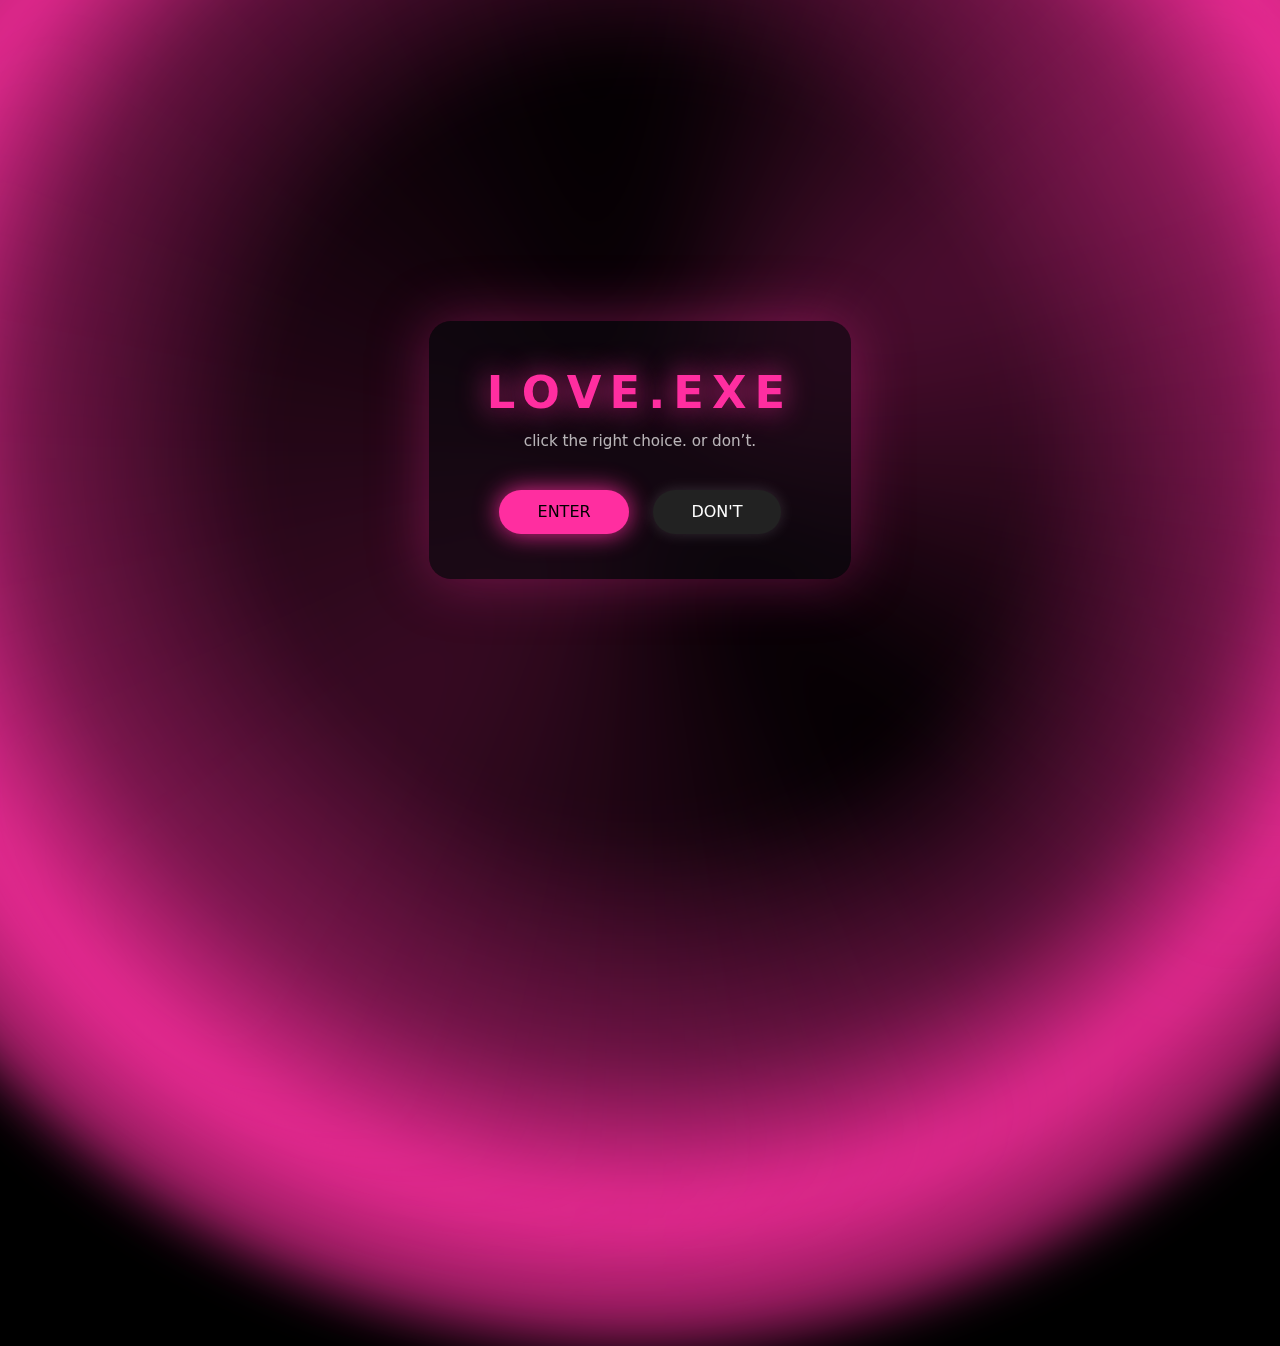
<file: index.html>
<!DOCTYPE html>
<html lang="id">
<head>
<meta charset="UTF-8">
<meta name="viewport" content="width=device-width, initial-scale=1.0">
<title>LOVE.EXE</title>

<style>
*{
  margin:0;
  padding:0;
  box-sizing:border-box;
  font-family: system-ui, -apple-system, BlinkMacSystemFont, sans-serif;
}

body{
  width:100vw;
  height:100vh;
  background:black;
  overflow:hidden;
  display:flex;
  justify-content:center;
  align-items:center;
  color:white;
}

/* ===== NEON BLACK HOLE BACKGROUND ===== */

.portal{
  position:absolute;
  width:140vmax;
  height:140vmax;
  background:
    radial-gradient(circle at center,
      #000 0%,
      #000 30%,
      rgba(255,46,160,.35) 48%,
      rgba(255,46,160,.9) 60%,
      rgba(255,46,160,.5) 70%,
      rgba(0,0,0,.9) 78%,
      #000 90%);
  border-radius:50%;
  filter: blur(25px);
  animation: pulse 8s ease-in-out infinite;
}

@keyframes pulse{
  0%,100%{ transform: scale(1); }
  50%{ transform: scale(1.04); }
}

/* ===== SOFT SWIRL LIGHT ===== */

.swirl{
  position:absolute;
  width:130vmax;
  height:130vmax;
  border-radius:50%;
  background:
    conic-gradient(
      from 0deg,
      transparent 0deg,
      rgba(255,46,160,.35) 60deg,
      transparent 140deg,
      rgba(255,46,160,.25) 220deg,
      transparent 360deg
    );
  filter: blur(60px);
  animation: spin 30s linear infinite;
  opacity:.9;
}

@keyframes spin{
  to{ transform: rotate(360deg); }
}

/* ===== CONTENT ===== */

.center{
  position:relative;
  z-index:5;
  background:rgba(10,10,14,.55);
  padding:2.8rem 3.6rem;
  border-radius:22px;
  backdrop-filter: blur(20px);
  box-shadow:0 0 60px rgba(255,46,160,.35);
  text-align:center;
}

h1{
  font-size:2.8rem;
  letter-spacing:.18em;
  color:#ff2ea0;
  text-shadow:0 0 30px rgba(255,46,160,.9);
}

p{
  margin-top:.8rem;
  opacity:.7;
  font-size:.95rem;
}

/* ===== BUTTON ===== */

.buttons{
  margin-top:2.5rem;
  display:flex;
  justify-content:center;
  gap:1.5rem;
}

button{
  padding:.8rem 2.4rem;
  border-radius:999px;
  border:none;
  font-size:1rem;
  cursor:pointer;
  transition:.25s ease;
}

.good{
  background:#ff2ea0;
  color:black;
  box-shadow:0 0 25px rgba(255,46,160,.9);
}

.good:hover{
  transform:scale(1.15);
  box-shadow:0 0 45px rgba(255,46,160,1);
}

.bad{
  background:#222;
  color:white;
  box-shadow:0 0 15px rgba(255,255,255,.15);
  position:relative;
}

/* ===== CHAOS BUTTON ===== */

.run{
  position:fixed;
  transition:.15s linear;
}

/* ===== CINEMATIC ENTER ===== */

.fade-out{
  animation: fadeOut .9s ease forwards;
}

@keyframes fadeOut{
  to{
    opacity:0;
    transform:scale(1.1);
  }
}

</style>
</head>

<body>

<div class="portal"></div>
<div class="swirl"></div>

<div class="center" id="wrap">
  <h1 id="title"></h1>
  <p>click the right choice. or don’t.</p>

  <div class="buttons">
    <button class="good" id="good">ENTER</button>
    <button class="bad" id="evil">DON'T</button>
  </div>
</div>

<script>
const text = "LOVE.EXE";
const title = document.getElementById("title");
let i=0;

function type(){
  if(i<text.length){
    title.innerHTML += text[i++];
    setTimeout(type,90);
  }
}
type();

/* chaos button */

const evil = document.getElementById("evil");

evil.addEventListener("mouseenter",()=>{
  evil.classList.add("run");

  const x = Math.random()*(window.innerWidth - evil.offsetWidth);
  const y = Math.random()*(window.innerHeight - evil.offsetHeight);

  evil.style.left = x + "px";
  evil.style.top  = y + "px";
});

/* enter */

document.getElementById("good").onclick = ()=>{
  document.getElementById("wrap").classList.add("fade-out");
  setTimeout(()=>{
    window.location.href="page2.html";
  },800);
};
</script>

</body>
</html>
</file>
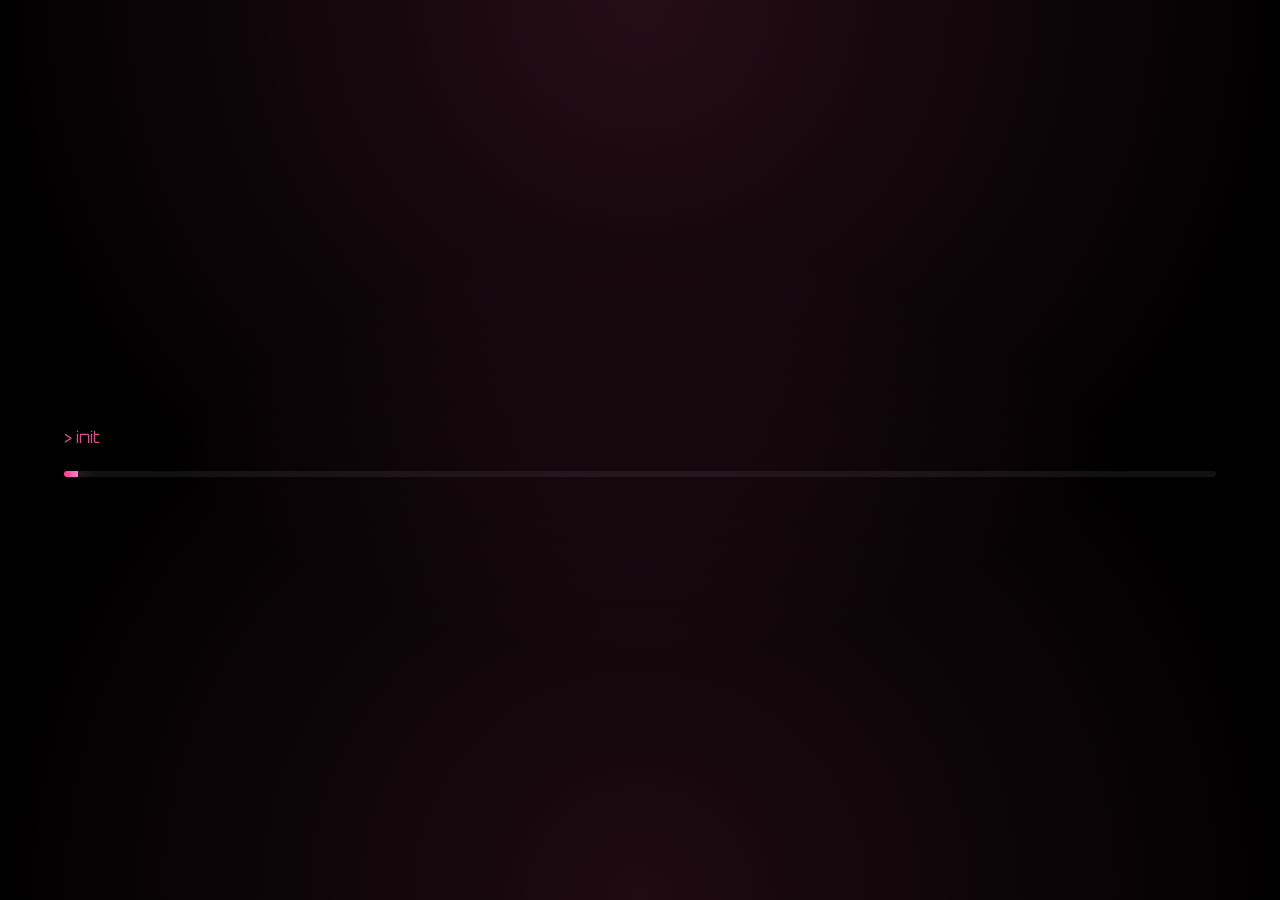
<file: page2.html>
<!DOCTYPE html>
<html lang="en">
<head>
<meta charset="UTF-8">
<meta name="viewport" content="width=device-width, initial-scale=1.0">
<title>LOVE.EXE — Initializing...</title>

<link href="https://fonts.googleapis.com/css2?family=Orbitron:wght@400;600&family=Inter:wght@300;400;600&display=swap" rel="stylesheet">

<style>
*{
  margin:0;
  padding:0;
  box-sizing:border-box;
}

body{
  height:100vh;
  background:#000;
  color:#ff5fa2;
  font-family:'Orbitron', monospace;
  overflow:hidden;
}

.glow-bg{
  position:fixed;
  inset:0;
  background:
    radial-gradient(circle at top, rgba(255,90,150,.15), transparent 60%),
    radial-gradient(circle at bottom, rgba(255,90,150,.12), transparent 60%);
  pointer-events:none;
}

.container{
  height:100%;
  display:flex;
  flex-direction:column;
  justify-content:center;
  padding:5vw;
}

.terminal{
  font-size:clamp(12px,2vw,16px);
  line-height:1.8;
  opacity:.85;
}

.progress-wrap{
  margin-top:20px;
  height:6px;
  width:100%;
  background:#111;
  border-radius:20px;
  overflow:hidden;
}

.progress{
  height:100%;
  width:0%;
  background:linear-gradient(90deg,#ff3d81,#ff7ad9);
  box-shadow:0 0 20px #ff5fa2;
  transition:.2s;
}

.glitch{
  position:absolute;
  inset:0;
  pointer-events:none;
  mix-blend-mode:screen;
  animation:glitchFlash 4s infinite;
}

@keyframes glitchFlash{
  0%,95%,100%{opacity:0}
  96%{opacity:.2}
  97%{opacity:0}
  98%{opacity:.3}
  99%{opacity:0}
}
</style>
</head>

<body>

<div class="glow-bg"></div>

<div class="container">
  <div class="terminal" id="terminal"></div>
  <div class="progress-wrap">
    <div class="progress" id="progress"></div>
  </div>
</div>

<div class="glitch"></div>

<script>
const terminal = document.getElementById("terminal");
const progress = document.getElementById("progress");

const logs = [
  "initializing LOVE.EXE...",
  "loading emotional core...",
  "decrypting memory fragments...",
  "checking heartbeat protocol...",
  "injecting chaos module...",
  "synchronizing feelings...",
  "calibrating love frequency...",
  "almost ready..."
];

let line = 0;
let percent = 0;

function typeLine(text){
  let i = 0;
  const p = document.createElement("div");
  terminal.appendChild(p);

  const typing = setInterval(() => {
    p.textContent += text[i];
    i++;
    if(i >= text.length){
      clearInterval(typing);
    }
  }, 25);
}

function runSystem(){
  if(line < logs.length){
    typeLine("> " + logs[line]);
    line++;
  }

  percent += Math.random()*12;
  progress.style.width = Math.min(percent,100) + "%";

  if(percent >= 100){
    setTimeout(() => {
      terminal.innerHTML += "<br><span style='color:#ff8dcf'>SYSTEM READY.</span>";
      setTimeout(() => {
        window.location.href = "page3.html";
      }, 1200);
    }, 800);
    clearInterval(loop);
  }
}

const loop = setInterval(runSystem, 500);
</script>

</body>
</html>
</file>
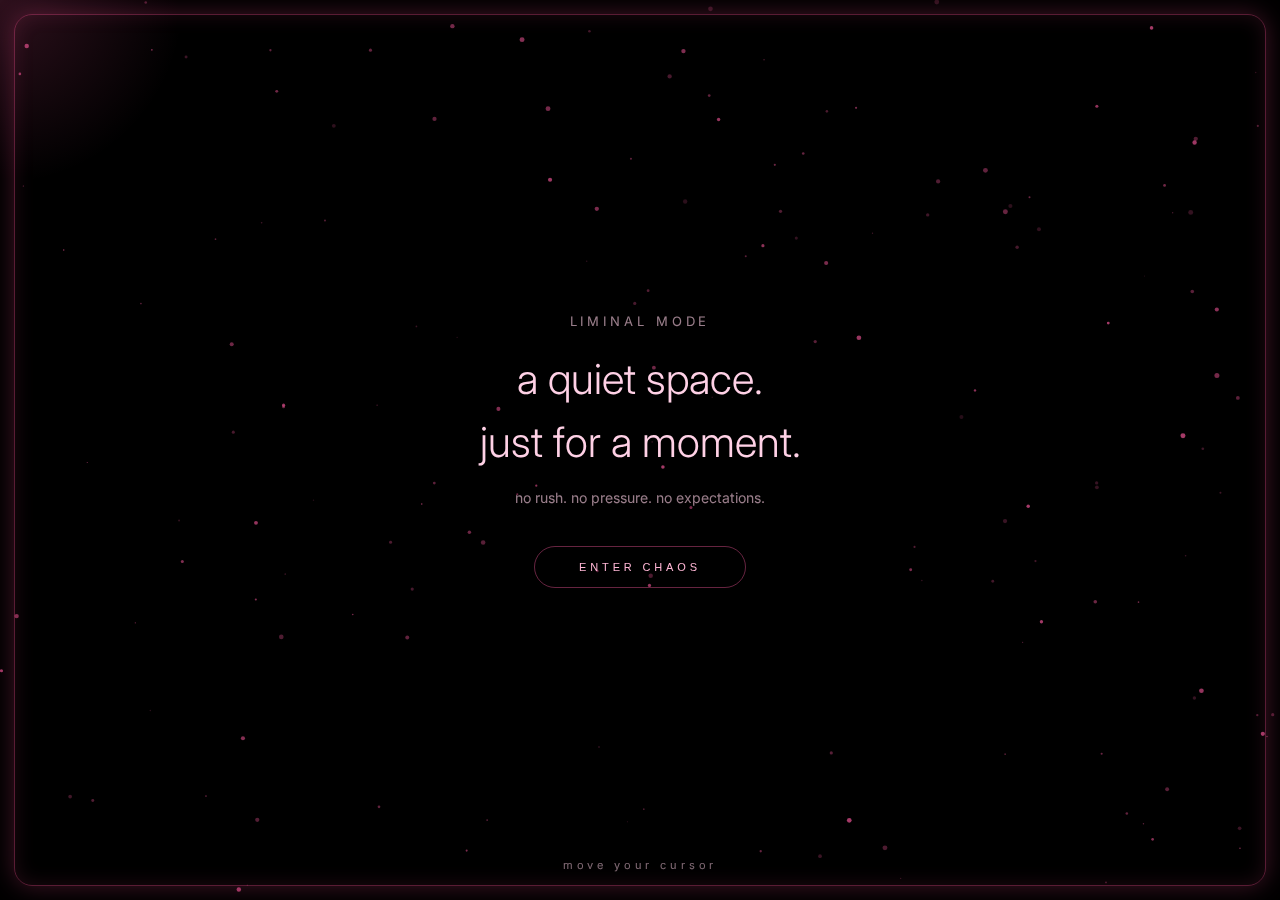
<file: page3.html>
<!DOCTYPE html>
<html lang="en">
<head>
<meta charset="UTF-8">
<meta name="viewport" content="width=device-width, initial-scale=1.0">
<title>liminal.space</title>

<link href="https://fonts.googleapis.com/css2?family=Inter:wght@300;400;600&display=swap" rel="stylesheet">

<style>
*{margin:0;padding:0;box-sizing:border-box}

body{
  height:100vh;
  background:#000;
  font-family:'Inter',sans-serif;
  overflow:hidden;
  color:#ffd1e6;
}

canvas{
  position:fixed;
  inset:0;
}

.frame{
  position:fixed;
  inset:14px;
  border-radius:18px;
  border:1px solid rgba(255,80,150,.35);
  box-shadow:0 0 25px rgba(255,80,150,.25), inset 0 0 20px rgba(255,80,150,.12);
  pointer-events:none;
}

.glow{
  position:fixed;
  width:400px;
  height:400px;
  background:radial-gradient(circle, rgba(255,90,160,.18), transparent 65%);
  pointer-events:none;
  transform:translate(-50%,-50%);
}

.center{
  height:100%;
  display:flex;
  justify-content:center;
  align-items:center;
  text-align:center;
  position:relative;
  z-index:5;
}

.content{
  max-width:600px;
  animation:fadeIn 3s ease forwards;
}

@keyframes fadeIn{
  from{opacity:0; transform:translateY(10px)}
  to{opacity:1; transform:none}
}

.small{
  font-size:13px;
  letter-spacing:.3em;
  opacity:.6;
  margin-bottom:18px;
}

.big{
  font-size:clamp(22px,6vw,42px);
  font-weight:300;
  line-height:1.5;
}

.sub{
  margin-top:16px;
  font-size:14px;
  opacity:.6;
}

.hint{
  position:fixed;
  bottom:28px;
  width:100%;
  text-align:center;
  font-size:11px;
  letter-spacing:.35em;
  opacity:.5;
}

button{
  margin-top:40px;
  padding:14px 44px;
  border-radius:40px;
  background:transparent;
  border:1px solid rgba(255,90,160,.4);
  color:#ffb6d5;
  font-size:11px;
  letter-spacing:.35em;
  cursor:pointer;
  transition:.4s;
}

button:hover{
  background:rgba(255,90,160,.08);
  box-shadow:0 0 30px rgba(255,90,160,.35);
  transform:translateY(-3px);
}
</style>
</head>

<body>

<canvas id="c"></canvas>
<div class="glow" id="glow"></div>
<div class="frame"></div>

<div class="center">
  <div class="content">
    <div class="small">LIMINAL MODE</div>
    <div class="big">
      a quiet space.<br>
      just for a moment.
    </div>
    <div class="sub">
      no rush. no pressure. no expectations.
    </div>

    <button onclick="next()">ENTER CHAOS</button>
  </div>
</div>

<div class="hint">move your cursor</div>

<script>
// glow follow cursor
const glow = document.getElementById("glow");
document.addEventListener("mousemove", e => {
  glow.style.left = e.clientX + "px";
  glow.style.top = e.clientY + "px";
});

// particle background
const canvas = document.getElementById("c");
const ctx = canvas.getContext("2d");

function resize(){
  canvas.width = innerWidth;
  canvas.height = innerHeight;
}
window.addEventListener("resize", resize);
resize();

let particles = [];

class Particle{
  constructor(){
    this.reset();
  }
  reset(){
    this.x = Math.random()*canvas.width;
    this.y = Math.random()*canvas.height;
    this.vy = Math.random()*.25+.05;
    this.size = Math.random()*2+0.5;
    this.alpha = Math.random()*.5+.15;
  }
  draw(){
    ctx.beginPath();
    ctx.fillStyle = `rgba(255,90,160,${this.alpha})`;
    ctx.arc(this.x,this.y,this.size,0,Math.PI*2);
    ctx.fill();
  }
  update(){
    this.y -= this.vy;
    if(this.y<0) this.reset(), this.y=canvas.height;
  }
}

for(let i=0;i<160;i++) particles.push(new Particle());

function animate(){
  ctx.clearRect(0,0,canvas.width,canvas.height);
  particles.forEach(p=>{
    p.update();
    p.draw();
  });
  requestAnimationFrame(animate);
}
animate();

function next(){
  window.location.href="page4.html";
}
</script>

</body>
</html>
</file>
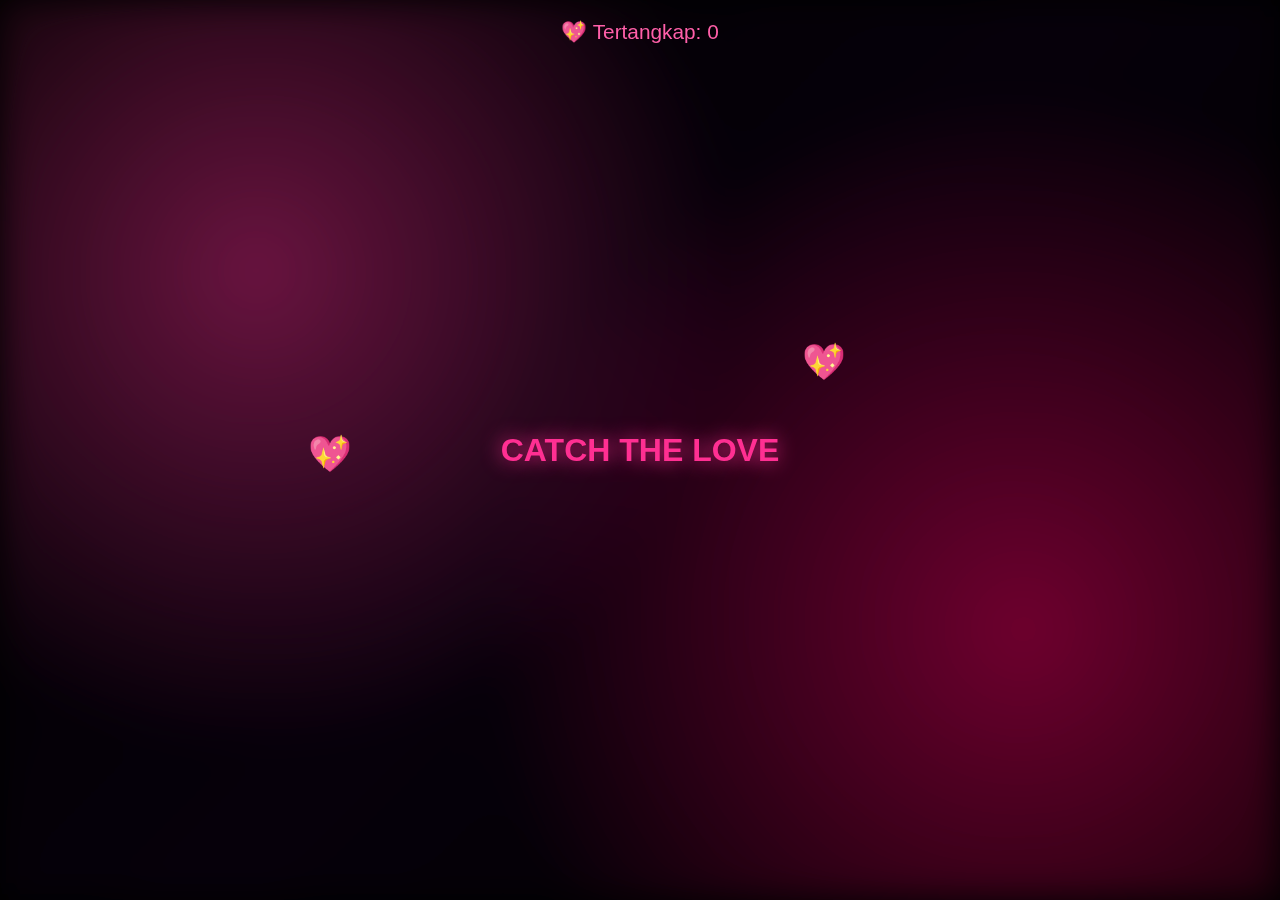
<file: page4.html>
<!DOCTYPE html>
<html lang="en">
<head>
<meta charset="UTF-8">
<meta name="viewport" content="width=device-width, initial-scale=1.0">
<title>LOVE.EXE — CHAOS MODE</title>

<style>
*{box-sizing:border-box;font-family:'Segoe UI',sans-serif;}
body{
  margin:0;
  background:#000;
  overflow:hidden;
  color:#fff;
}

/* ELEGANT BACKGROUND */
.bg{
  position:fixed;
  inset:0;
  background:
    radial-gradient(circle at 20% 30%, rgba(255,70,160,.35), transparent 40%),
    radial-gradient(circle at 80% 70%, rgba(255,0,110,.35), transparent 45%),
    linear-gradient(135deg,#000,#050008,#000);
  animation:elegantMove 12s ease-in-out infinite alternate;
  filter:blur(18px) saturate(130%);
}

@keyframes elegantMove{
  0%{background-position:0% 0%,100% 100%,0% 0%}
  50%{background-position:100% 50%,0% 50%,100% 100%}
  100%{background-position:0% 100%,100% 0%,0% 0%}
}

/* SCREEN */
.screen{
  position:absolute;
  inset:0;
  display:flex;
  flex-direction:column;
  align-items:center;
  justify-content:center;
  z-index:2;
}

.hidden{display:none}

h1{
  color:#ff2f92;
  text-shadow:0 0 20px #ff2f92;
  margin:10px 0;
}

/* GAME 1 */
.love{
  position:absolute;
  font-size:2.2rem;
  cursor:pointer;
  animation:float 1.5s ease-in-out infinite alternate;
}

@keyframes float{
  from{transform:translateY(0)}
  to{transform:translateY(-25px)}
}

.counter{
  position:absolute;
  top:20px;
  font-size:1.3rem;
  color:#ff5fa9;
}

/* GAME 2 */
.big-heart{
  font-size:6rem;
  animation:pulse 1s infinite;
}

@keyframes pulse{
  0%{transform:scale(1)}
  50%{transform:scale(1.25)}
  100%{transform:scale(1)}
}

.bar-wrap{
  width:75%;
  height:26px;
  border:2px solid #ff2f92;
  margin-top:25px;
  border-radius:20px;
  overflow:hidden;
  box-shadow:0 0 20px #ff2f92;
}
.bar{
  height:100%;
  width:0%;
  background:linear-gradient(90deg,#ff2f92,#ff74b5);
  transition:.08s;
}

/* GLITCH */
.glitch{
  animation:glitch .15s infinite;
}
@keyframes glitch{
  0%{transform:translate(0)}
  25%{transform:translate(4px,-4px)}
  50%{transform:translate(-4px,4px)}
  75%{transform:translate(3px,3px)}
  100%{transform:translate(0)}
}

/* FLASH */
.flash{
  position:fixed;
  inset:0;
  background:#fff;
  z-index:99;
  animation:flash .6s forwards;
}
@keyframes flash{
  0%{opacity:1}
  100%{opacity:0}
}

/* EMOJI EXPLOSION */
.emoji{
  position:absolute;
  font-size:2rem;
  animation:explode 2s ease-out forwards;
}
@keyframes explode{
  from{transform:translate(0,0) scale(1)}
  to{transform:translate(var(--x),var(--y)) scale(.6);opacity:0}
}

/* SHAKE */
.shake{
  animation:shake .25s;
}
@keyframes shake{
  0%{transform:translate(0)}
  25%{transform:translate(6px,-6px)}
  50%{transform:translate(-6px,6px)}
  75%{transform:translate(5px,5px)}
  100%{transform:translate(0)}
}
</style>
</head>

<body>

<div class="bg"></div>

<!-- GAME 1 -->
<div class="screen" id="game1">
  <h1>CATCH THE LOVE</h1>
  <div class="counter">💖 Tertangkap: <span id="score">0</span></div>
</div>

<!-- GAME 2 -->
<div class="screen hidden" id="game2">
  <h1>EMOTION METER SMASH</h1>
  <div class="big-heart">💗</div>
  <div class="bar-wrap"><div class="bar" id="bar"></div></div>
</div>

<!-- GLITCH -->
<div class="screen hidden" id="glitch">
  <h1 class="glitch">SYSTEM ERROR</h1>
  <p class="glitch">Emotion Overload...</p>
</div>

<!-- BOOM -->
<div class="screen hidden" id="boom">
  <h1>💥</h1>
</div>

<script>
let score=0;
const game1=document.getElementById('game1');
const game2=document.getElementById('game2');
const glitch=document.getElementById('glitch');
const boom=document.getElementById('boom');

/* GAME 1 */
function spawnLove(){
  const love=document.createElement('div');
  love.className='love';
  love.textContent='💖';
  love.style.left=Math.random()*90+'%';
  love.style.top=Math.random()*80+'%';
  love.onclick=()=>{
    score++;
    document.getElementById('score').textContent=score;
    love.remove();
    document.body.classList.add('shake');
    setTimeout(()=>document.body.classList.remove('shake'),200);
  }
  game1.appendChild(love);
  setTimeout(()=>love.remove(),2000);
}

let g1=setInterval(spawnLove,280);

setTimeout(()=>{
  clearInterval(g1);
  game1.classList.add('hidden');
  startGame2();
},10000);

/* GAME 2 */
let meter=0;
function startGame2(){
  game2.classList.remove('hidden');

  game2.onclick=()=>{
    meter+=4;
    if(meter>100) meter=100;
    document.getElementById('bar').style.width=meter+'%';
    document.body.classList.add('shake');
    setTimeout(()=>document.body.classList.remove('shake'),150);
  }

  let chaos=setInterval(()=>{
    if(meter>=100){
      clearInterval(chaos);
      endGame2();
    }
  },100);

  setTimeout(()=>endGame2(),10000);
}

function endGame2(){
  game2.classList.add('hidden');
  glitch.classList.remove('hidden');

  setTimeout(()=>{
    glitch.classList.add('hidden');
    triggerBoom();
  },7000);
}

/* BOOM + GIFT EXPLOSION */
function triggerBoom(){
  boom.classList.remove('hidden');

  const flash=document.createElement('div');
  flash.className='flash';
  document.body.appendChild(flash);

  let burst=setInterval(()=>{
    for(let i=0;i<25;i++){
      const e=document.createElement('div');
      e.className='emoji';
      e.textContent=['💖','🧸','🌸','✨','💗'][Math.floor(Math.random()*5)];
      e.style.left='50%';
      e.style.top='50%';
      e.style.setProperty('--x',(Math.random()*900-450)+'px');
      e.style.setProperty('--y',(Math.random()*700-350)+'px');
      document.body.appendChild(e);
      setTimeout(()=>e.remove(),2000);
    }
  },300);

  setTimeout(()=>{
    clearInterval(burst);
    location.href='page5.html';
  },7000);
}
</script>

</body>
</html>
</file>
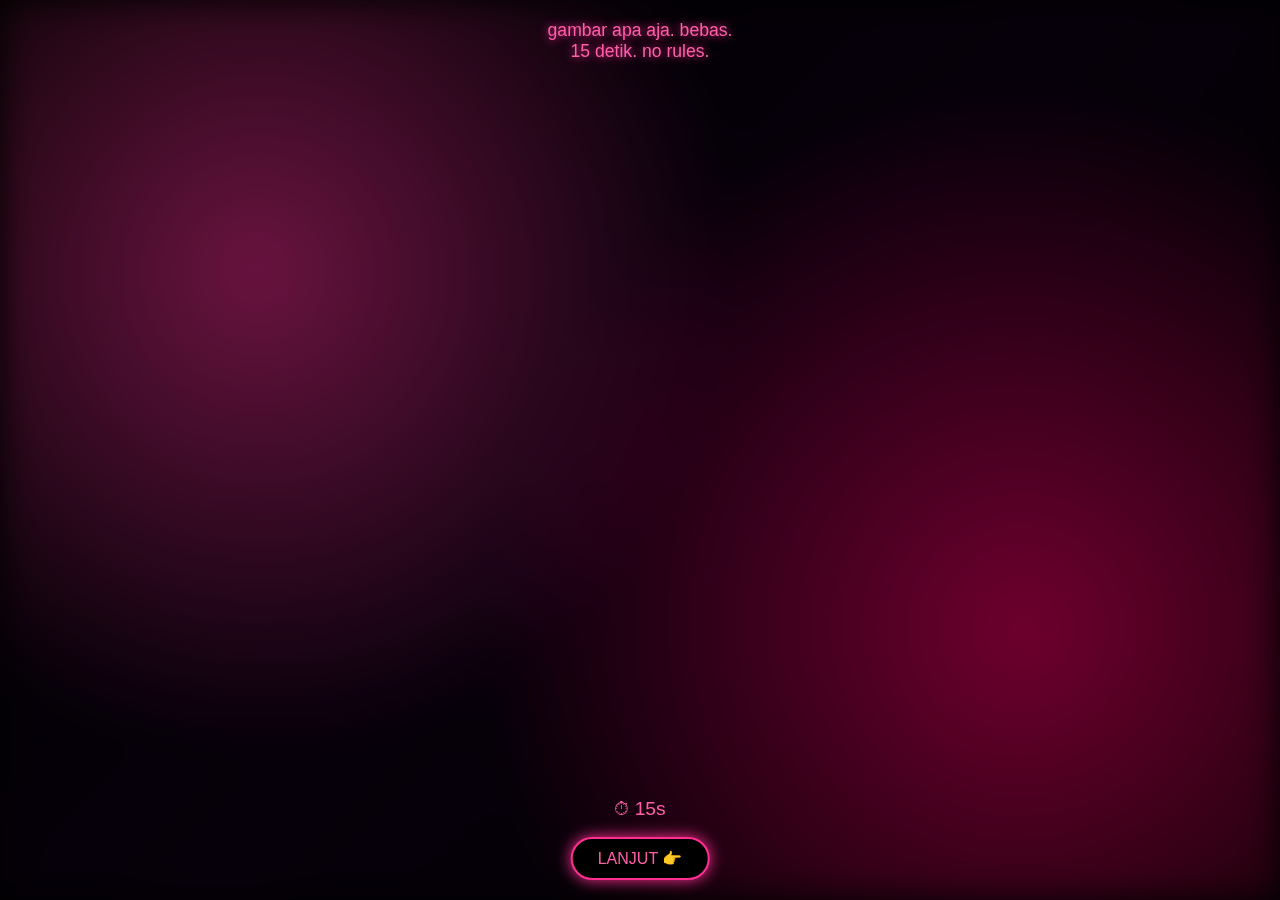
<file: page5.html>
<!DOCTYPE html>
<html lang="en">
<head>
<meta charset="UTF-8">
<meta name="viewport" content="width=device-width, initial-scale=1.0">
<title>LOVE.EXE — DRAW MODE</title>

<style>
*{box-sizing:border-box;font-family:'Segoe UI',sans-serif;}
body{
  margin:0;
  background:#000;
  overflow:hidden;
  color:white;
}

/* BACKGROUND */
.bg{
  position:fixed;
  inset:0;
  background:
    radial-gradient(circle at 20% 30%, rgba(255,70,160,.35), transparent 40%),
    radial-gradient(circle at 80% 70%, rgba(255,0,110,.35), transparent 45%),
    linear-gradient(135deg,#000,#050008,#000);
  animation:elegantMove 14s ease-in-out infinite alternate;
  filter:blur(18px) saturate(130%);
}

@keyframes elegantMove{
  0%{background-position:0% 0%,100% 100%,0% 0%}
  50%{background-position:100% 50%,0% 50%,100% 100%}
  100%{background-position:0% 100%,100% 0%,0% 0%}
}

/* CANVAS FULL */
canvas{
  position:fixed;
  inset:0;
  z-index:2;
}

/* UI */
.top-text{
  position:absolute;
  top:20px;
  width:100%;
  text-align:center;
  font-size:1.1rem;
  color:#ff5fa9;
  text-shadow:0 0 10px #ff2f92;
  z-index:3;
}

.timer{
  position:absolute;
  bottom:80px;
  width:100%;
  text-align:center;
  font-size:1.2rem;
  color:#ff5fa9;
  z-index:3;
}

.comment{
  position:absolute;
  white-space:nowrap;
  font-size:1rem;
  color:white;
  text-shadow:0 0 10px #ff2f92;
  animation:commentMove 7s linear forwards;
  z-index:4;
}

@keyframes commentMove{
  from{transform:translateX(110vw)}
  to{transform:translateX(-130%)}
}

/* BUTTON */
.next-btn{
  position:absolute;
  bottom:20px;
  left:50%;
  transform:translateX(-50%);
  padding:10px 25px;
  border-radius:25px;
  border:2px solid #ff2f92;
  background:black;
  color:#ff5fa9;
  font-size:1rem;
  cursor:pointer;
  box-shadow:0 0 15px #ff2f92;
  transition:.2s;
  z-index:3;
}

.btn-text{
  position:absolute;
  bottom:55px;
  width:100%;
  text-align:center;
  font-size:.9rem;
  color:#ff7fc2;
  z-index:3;
}

/* SHAKE */
.shake{
  animation:shake .25s;
}
@keyframes shake{
  0%{transform:translate(0)}
  25%{transform:translate(5px,-5px)}
  50%{transform:translate(-5px,5px)}
  75%{transform:translate(4px,4px)}
  100%{transform:translate(0)}
}
</style>
</head>

<body>

<div class="bg"></div>

<div class="top-text">
  gambar apa aja. bebas.<br>15 detik. no rules.
</div>

<canvas id="draw"></canvas>

<div class="timer">⏱ <span id="time">15</span>s</div>

<div class="btn-text" id="btnText"></div>
<button class="next-btn" id="nextBtn">LANJUT 👉</button>

<script>
/* CANVAS FULL */
const canvas=document.getElementById('draw');
const ctx=canvas.getContext('2d');
canvas.width=innerWidth;
canvas.height=innerHeight;

window.onresize=()=>{
  canvas.width=innerWidth;
  canvas.height=innerHeight;
}

/* DRAW */
let drawing=false;

canvas.addEventListener('mousedown',()=>drawing=true);
canvas.addEventListener('mouseup',()=>drawing=false);
canvas.addEventListener('mouseleave',()=>drawing=false);
canvas.addEventListener('mousemove',draw);

canvas.addEventListener('touchstart',()=>drawing=true);
canvas.addEventListener('touchend',()=>drawing=false);
canvas.addEventListener('touchmove',drawTouch);

function draw(e){
  if(!drawing) return;
  ctx.strokeStyle='#ff2f92';
  ctx.lineWidth=4;
  ctx.lineCap='round';
  ctx.lineTo(e.offsetX,e.offsetY);
  ctx.stroke();
  ctx.beginPath();
  ctx.moveTo(e.offsetX,e.offsetY);
}

function drawTouch(e){
  e.preventDefault();
  if(!drawing) return;
  const rect=canvas.getBoundingClientRect();
  const t=e.touches[0];
  ctx.strokeStyle='#ff2f92';
  ctx.lineWidth=4;
  ctx.lineCap='round';
  ctx.lineTo(t.clientX-rect.left,t.clientY-rect.top);
  ctx.stroke();
  ctx.beginPath();
  ctx.moveTo(t.clientX-rect.left,t.clientY-rect.top);
}

/* TIMER */
let time=15;
let timer=setInterval(()=>{
  time--;
  document.getElementById('time').textContent=time;
  if(time<=0){
    clearInterval(timer);
    document.querySelector('.top-text').innerHTML="udah yaa 😈";
    document.body.classList.add('shake');
  }
},1000);

/* COMMENTS — SLOW & ONE BY ONE */
const comments=[
"ih gambar apasih 😭",
"kok lucu sih 😂",
"gambar masa depan kita ya 😳",
"ga ngerti tapi suka",
"ini chaos tapi estetik 💖",
"kok aku ikut senyum",
"serius ini lucu"
];

let commentIndex=0;

function spawnComment(){
  const c=document.createElement('div');
  c.className='comment';
  c.textContent=comments[commentIndex++ % comments.length];
  c.style.top=Math.random()*70+'%';
  document.body.appendChild(c);

  setTimeout(()=>{
    c.remove();
    setTimeout(spawnComment,1200);
  },7000);
}

setTimeout(spawnComment,2500);

/* BUTTON CHAOS */
const btn=document.getElementById('nextBtn');
const btnText=document.getElementById('btnText');

let dodge=0;
const dodgeTexts=[
"eakk g kena 😝",
"mau mencet yaaa 😆",
"coba sekali lagi 😭"
];

btn.addEventListener('mouseenter',()=>{
  if(dodge<3){
    btn.style.left=Math.random()*70+'%';
    btn.style.top=Math.random()*70+'%';
    btnText.textContent=dodgeTexts[dodge];
    dodge++;
  } else {
    btnText.textContent="sekali lagi deh serius 😌";
  }
});

btn.onclick=()=>{
  if(dodge<3){
    btnText.textContent="jgn badmood dulu sayang ";
    return;
  }
  document.body.classList.add('shake');
  setTimeout(()=>{
    location.href='page6.html';
  },500);
}
</script>

</body>
</html>
</file>
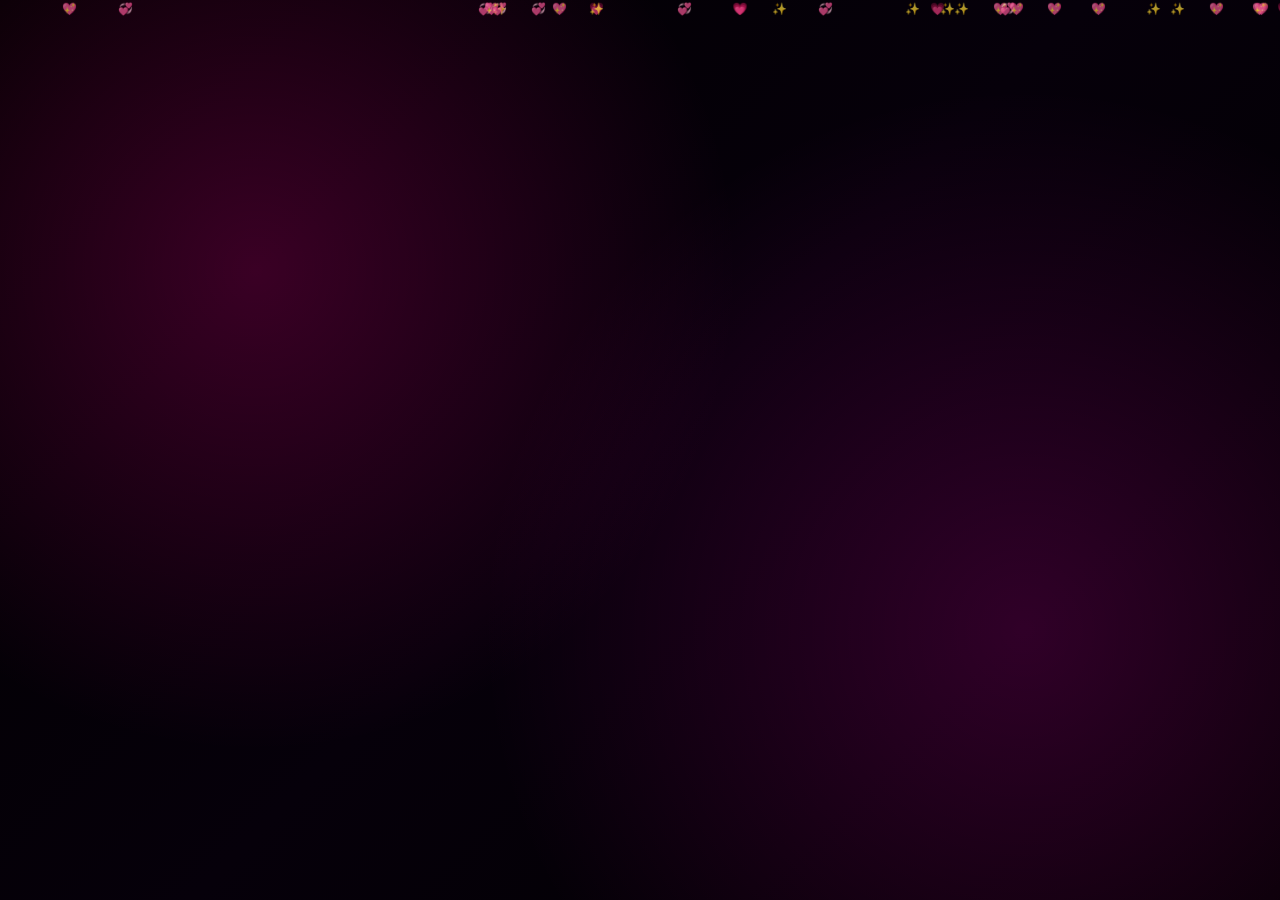
<file: page6.html>
<!DOCTYPE html>
<html lang="id">
<head>
<meta charset="UTF-8">
<meta name="viewport" content="width=device-width, initial-scale=1.0">
<title>Page 6 — Emotional Peak</title>

<link href="https://fonts.googleapis.com/css2?family=Poppins:wght@300;400;600&display=swap" rel="stylesheet">

<style>
*{margin:0;padding:0;box-sizing:border-box;font-family:'Poppins',sans-serif}
body{background:#000;color:#fff;overflow:hidden}

/* BACKGROUND */
.bg{
  position:fixed;inset:0;
  background:
    radial-gradient(circle at 20% 30%, rgba(255,0,150,.22), transparent 40%),
    radial-gradient(circle at 80% 70%, rgba(255,0,200,.18), transparent 45%),
    linear-gradient(135deg,#000,#06000a,#000);
  animation:moveBg 12s infinite alternate;
}

@keyframes moveBg{
  0%{filter:hue-rotate(0deg)}
  100%{filter:hue-rotate(40deg)}
}

/* FLOAT */
.hearts span{
  position:absolute;
  font-size:12px;
  animation:float 7s linear infinite;
  opacity:.7;
}

@keyframes float{
  from{transform:translateY(110vh) scale(.4);opacity:0}
  to{transform:translateY(-10vh) scale(1);opacity:1}
}

/* MAIN */
.wrap{
  position:relative;
  z-index:3;
  width:100vw;
  height:100vh;
  display:flex;
  align-items:center;
  justify-content:center;
  text-align:center;
  padding:20px;
}

.box{max-width:500px;width:100%}

.text{
  font-size:22px;
  line-height:1.6;
  opacity:0;
  animation:fade .8s forwards;
}

@keyframes fade{to{opacity:1}}

/* EMOTION CARD */
.card{
  margin-top:20px;
  padding:22px;
  border-radius:18px;
  background:rgba(255,0,150,.12);
  border:1px solid rgba(255,0,200,.5);
  box-shadow:0 0 30px rgba(255,0,200,.6);
  font-size:18px;
  animation:pop .5s ease;
}

@keyframes pop{
  0%{transform:scale(.6);opacity:0}
  100%{transform:scale(1);opacity:1}
}

.tap{
  margin-top:12px;
  font-size:12px;
  opacity:.7;
  color:#ff8bd8;
}

/* HEART MODE */
.heartMode{display:none;margin-top:20px}

.heart{
  font-size:75px;
  animation:beat 1s infinite;
}

@keyframes beat{
  0%,100%{transform:scale(1)}
  50%{transform:scale(1.25)}
}

.meter{
  margin:20px auto 0;
  width:100%;
  height:14px;
  border-radius:12px;
  border:1px solid #ff2aa6;
  overflow:hidden;
}

.fill{
  width:0%;
  height:100%;
  background:linear-gradient(90deg,#ff0077,#ff66cc);
  transition:.15s;
}

/* NEXT */
.nextBtn{
  display:none;
  margin-top:30px;
  padding:12px 28px;
  border-radius:25px;
  border:none;
  background:#ff0077;
  color:#fff;
  font-size:14px;
  box-shadow:0 0 20px rgba(255,0,200,.8);
  cursor:pointer;
  animation:glow 1.4s infinite alternate;
}

@keyframes glow{
  to{box-shadow:0 0 35px rgba(255,0,200,1)}
}
</style>
</head>

<body>

<div class="bg"></div>
<div class="hearts" id="hearts"></div>

<div class="wrap">
  <div class="box">

    <div id="text" class="text"></div>

    <div id="emotionBox" style="display:none">
      <div class="card" id="card"></div>
      <div class="tap">tap pelan ya 💗</div>
    </div>

    <div id="heartMode" class="heartMode">
      <div class="heart">💓</div>
      <p>sinkronin detak kita...</p>
      <div class="meter"><div class="fill" id="fill"></div></div>
    </div>

    <button id="nextBtn" class="nextBtn">NEXT ➝</button>

  </div>
</div>

<audio id="beat" src="https://cdn.pixabay.com/audio/2023/03/07/audio_2b87e62e5c.mp3"></audio>
<audio id="tap" src="https://cdn.pixabay.com/audio/2022/03/15/audio_11b66f0b47.mp3"></audio>

<script>
/* FLOAT PARTICLES */
for(let i=0;i<30;i++){
  let h=document.createElement('span');
  h.innerText=['💗','💖','✨','💞'][Math.floor(Math.random()*4)];
  h.style.left=Math.random()*100+'vw';
  h.style.animationDuration=(5+Math.random()*6)+'s';
  document.getElementById('hearts').appendChild(h);
}

/* OPENING PLAYFUL TEASE */
const intro=[
 "eh… masih di sini? 😏",
 "kirain udah capek loh…",
 "ternyata masih penasaran yaa?.",
 "yaudah…",
 "kita santai dikit ",
 "",
 "pasti kamu pernah ngerasa gini kan…",
 "apalagi kalo lagi deket sama seseorang…",
 "atau lagi falling in love tanpa sadar."
];

let i=0;
const text=document.getElementById('text');
const emotionBox=document.getElementById('emotionBox');

function typing(){
  text.innerHTML=intro[i];
  text.style.animation='none';
  text.offsetHeight;
  text.style.animation='fade .8s forwards';
  i++;
  if(i<intro.length){
    setTimeout(typing,1700);
  }else{
    setTimeout(()=>{
      text.style.display='none';
      emotionBox.style.display='block';
      showEmotion();
    },1800);
  }
}
typing();

/* SHARED EMOTION MODE */
const emotions=[
 "Deg-degan tiap ada notif masuk 🫀",
 "Senyum sendiri sambil natap layar 🤍",
 "Nunggu balasan… padahal baru 2 detik 😭",
 "Overthinking sebelum tidur",
 "Berharap, tapi pura-pura biasa aja"
];

let e=0;
const card=document.getElementById('card');

function showEmotion(){
  card.innerHTML=emotions[e];
  document.getElementById('tap').play();
}

emotionBox.onclick=()=>{
  e++;
  if(e<emotions.length){
    showEmotion();
  }else{
    emotionBox.style.display='none';
    emotionalBuild();
  }
}

/* BUILD UP — TENGIL */
function emotionalBuild(){
  text.style.display='block';
  text.innerHTML="WKWKWK…<br>dasar korban backburner,<br>beda agama,<br>virtual relationship,<br>love boombing";
  setTimeout(startHeartMode,3200);
}

/* HEART ATTACK MODE */
let power=0;
const heartMode=document.getElementById('heartMode');
const fill=document.getElementById('fill');
const beat=document.getElementById('beat');

function startHeartMode(){
  text.style.display='none';
  heartMode.style.display='block';
}

heartMode.onclick=()=>{
  power+=10;
  fill.style.width=power+'%';
  beat.currentTime=0;
  beat.play();

  if(power>=100){
    heartMode.style.display='none';
    afterEffect();
  }
}

/* AFTER EFFECT */
function afterEffect(){
  text.style.display='block';
  text.innerHTML="tapi yaa…<br>selama masih bisa,<br>berarti masih layak diperjuangin 🤍<br><br>siap ke kejutan terakhir? 😈";
  document.getElementById('nextBtn').style.display='inline-block';
}

document.getElementById('nextBtn').onclick=()=>{
  location.href='page7.html';
}
</script>

</body>
</html>
</file>
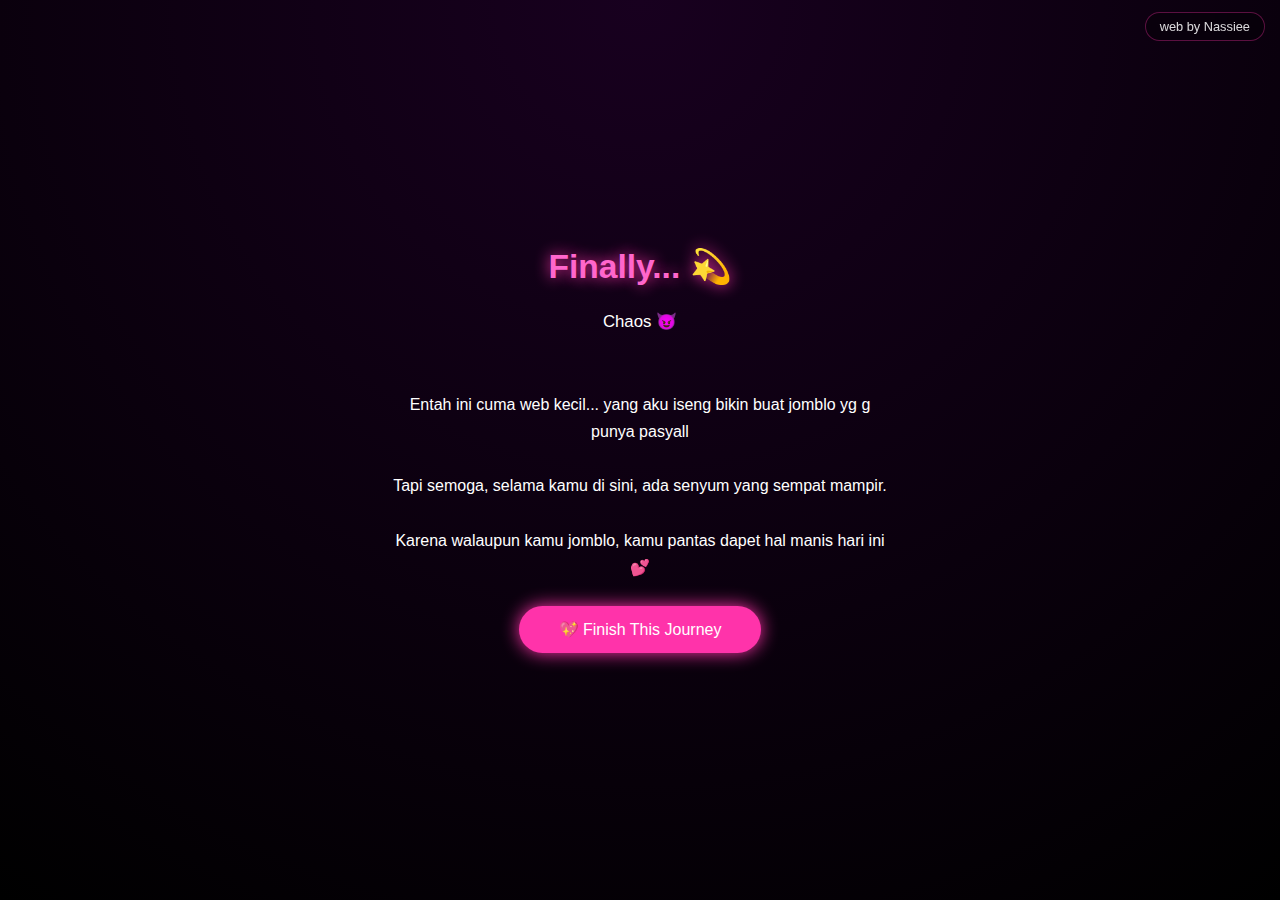
<file: page7.html>
<!DOCTYPE html>
<html lang="id">
<head>
<meta charset="UTF-8">
<meta name="viewport" content="width=device-width, initial-scale=1.0">
<title>Final 💗</title>

<style>
*{
  margin:0;
  padding:0;
  box-sizing:border-box;
  font-family:'Poppins', sans-serif;
}

body{
  background:radial-gradient(circle at top, #18001f, #000);
  min-height:100vh;
  overflow:hidden;
  display:flex;
  align-items:center;
  justify-content:center;
  color:white;
}

/* CREDIT */
.credit{
  position:fixed;
  top:12px;
  right:15px;
  font-size:.8em;
  opacity:.85;
  cursor:pointer;
  padding:6px 14px;
  border:1px solid #ff33aa66;
  border-radius:20px;
  background:#00000055;
  backdrop-filter:blur(6px);
  transition:.3s;
  z-index:20;
}
.credit:hover{
  opacity:1;
  color:#ff66cc;
  box-shadow:0 0 15px #ff33aa;
}

/* MAIN */
.container{
  text-align:center;
  width:90%;
  max-width:500px;
  animation:fadeIn 1.2s ease;
}

h1{
  font-size:2.1em;
  color:#ff66cc;
  text-shadow:0 0 15px #ff33aa;
}

.flashback{
  margin:25px 0;
  font-size:1.05em;
  min-height:55px;
}

.message{
  font-size:1em;
  line-height:1.7;
  margin:25px 0;
}

button{
  background:#ff33aa;
  border:none;
  padding:14px 40px;
  border-radius:40px;
  font-size:1em;
  color:white;
  cursor:pointer;
  box-shadow:0 0 18px #ff33aa;
  transition:0.3s;
}
button:hover{
  transform:scale(1.08);
  box-shadow:0 0 30px #ff66cc;
}

@keyframes fadeIn{
  from{opacity:0; transform:translateY(15px);}
  to{opacity:1; transform:translateY(0);}
}

/* BOOM */
.boom{
  position:fixed;
  inset:0;
  background:#000;
  display:none;
  align-items:center;
  justify-content:center;
  flex-direction:column;
  z-index:10;
}

.boom h2{
  font-size:2.5em;
  color:#ff66cc;
  text-shadow:0 0 25px #ff33aa;
  animation:pulse 1s infinite alternate;
}

@keyframes pulse{
  from{transform:scale(1);}
  to{transform:scale(1.1);}
}

.heart{
  position:absolute;
  color:#ff33aa;
  animation:float 3s linear infinite;
}

@keyframes float{
  from{transform:translateY(0) scale(1); opacity:1;}
  to{transform:translateY(-120vh) scale(1.4); opacity:0;}
}

/* GIFT */
.giftBox{
  margin-top:20px;
  font-size:60px;
  cursor:pointer;
  animation:shake 1.5s infinite;
}

@keyframes shake{
  0%,100%{transform:rotate(0)}
  25%{transform:rotate(4deg)}
  75%{transform:rotate(-4deg)}
}

.prank{
  display:none;
  text-align:center;
  animation:fadeIn .6s;
}

.prank img{
  width:180px;
  border-radius:16px;
  box-shadow:0 0 20px #ff33aa;
  margin-bottom:15px;
}

.replay{
  margin-top:25px;
  font-size:.9em;
  opacity:.8;
  cursor:pointer;
  transition:.3s;
  display:none;
}
.replay:hover{
  opacity:1;
  color:#ff66cc;
}

</style>
</head>

<body>

<div class="credit" onclick="openTelegram()">web by Nassiee</div>

<div class="container" id="main">
  <h1>Finally... 💫</h1>

  <div class="flashback" id="flash"></div>

  <div class="message">
    Entah ini cuma web kecil...  
    yang aku iseng bikin buat jomblo yg g punya pasyall  
    <br><br>
    Tapi semoga, selama kamu di sini,  
    ada senyum yang sempat mampir.  
    <br><br>
    Karena walaupun kamu jomblo, kamu pantas dapet hal manis hari ini 💕
  </div>

  <button onclick="boom()">💖 Finish This Journey</button>
</div>

<div class="boom" id="boom">
  <h2 id="boomText">Happy Valentine 💖</h2>

  <div class="giftBox" id="gift" onclick="openGift()">🎁</div>

  <div class="prank" id="prank">
    <img src="WhatsApp Image 2026-02-14 at 18.29.13.jpeg" alt="cat">
    <div>tapi boong wleee 😝</div>
  </div>

  <div class="replay" id="replay" onclick="restart()">🔁 ulang dari awal</div>
</div>

<script>
const flashTexts=[
  "Chaos 😈",
  "Mini Game 🎮",
  "Coret-coret 🎨",
  "Shared 🤍",
  "Semua ketemu di sini ✨"
]

let i=0
const flash=document.getElementById("flash")

function playFlash(){
  if(i<flashTexts.length){
    flash.innerHTML=flashTexts[i]
    i++
    setTimeout(playFlash,1000)
  }
}
playFlash()

function boom(){
  document.getElementById("main").style.display="none"
  document.getElementById("boom").style.display="flex"

  setInterval(()=>{
    const heart=document.createElement("div")
    heart.className="heart"
    heart.innerHTML="💗"
    heart.style.left=Math.random()*100+"vw"
    heart.style.fontSize=Math.random()*22+14+"px"
    document.body.appendChild(heart)
    setTimeout(()=>heart.remove(),3000)
  },80)
}

function openGift(){
  document.getElementById("gift").style.display="none"
  document.getElementById("prank").style.display="block"

  setTimeout(()=>{
    document.getElementById("prank").style.display="none"
    document.getElementById("boomText").innerHTML="Happy Valentine 💖"
    document.getElementById("replay").style.display="block"
  },2500)
}

function restart(){
  window.location.href="index.html"
}

function openTelegram(){
  window.open("https://t.me/Otoriteru","_blank")
}
</script>

</body>
</html>
</file>
